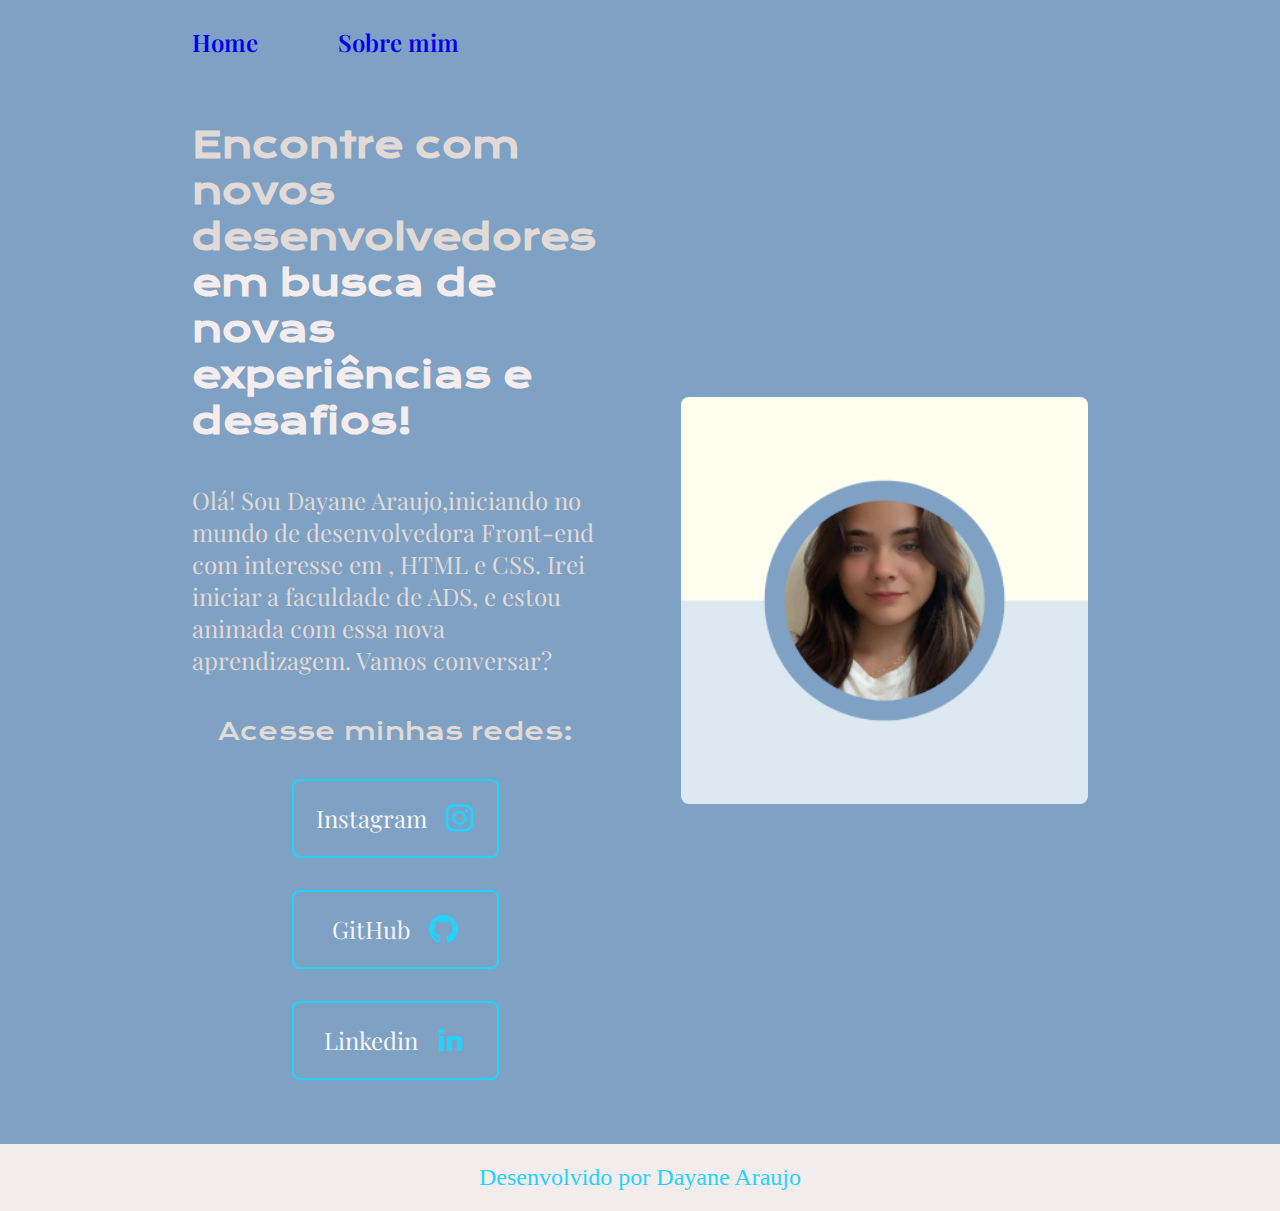
<file: index.html>
<!DOCTYPE html>
<html lang="pt-br">
<head>
    <meta charset="UTF-8"> 
    <meta http-equiv="X-UA-Compatible" content="IE=edge">
    <meta name="viewport" content="width=device-width, initial-scale=1.0">
    <title>Portifolio</title>
    <link rel="stylesheet" href="./styles/style.css">
</head>
<body>
    <header class="cabecalho">
        <nav class="cabecalho__menu">
            <a class="cabecalho__menu__link" href="index.html">Home</a>
            <a class="cabecalho__menu__link" href="about.html">Sobre mim</a>
        </nav>
    </header>
    <main class="apresentaçao">
        <section  class="apresentaçao__conteudo"> 
        <h1 class="apresentaçao__conteudo__titulo">
                Encontre com novos desenvolvedores 
                <strong class="Titulo-destaque">em busca de novas experiências e desafios!
                </strong></h1>
                <p class="apresentaçao__conteudo__texto">Olá! Sou Dayane Araujo,iniciando no mundo de desenvolvedora 
                Front-end com interesse em , HTML e
                CSS. Irei iniciar a faculdade de ADS, e estou animada com essa nova aprendizagem.
                Vamos conversar?</p>
                <div class="apresentaçao__link">
                    <h2 class="apresentaçao__link__subtitulo">Acesse minhas redes:</h2>
                <a class="apresentaçao__link__links" href="https://instagram.com/dayoneit">Instagram
                    <img src="./assets/instagram.png" >
                </a>
                <a class="apresentaçao__link__links" href="https://github.com/Dayarauujo">GitHub
                    <img src="./assets/github.png"> 
                </a>
                <a class="apresentaçao__link__links"  href="https://www.linkedin.com/in/dayane-viana-7813a1204/">Linkedin
                    <img src="./assets/linkedin.png">
                </a>
            </div>
            </section>
            <img class="dayzinha" src="./assets/image.png" alt="dayzinha">
    </main>
    <footer class="rodape">
        <p>Desenvolvido por Dayane Araujo</p>
    </footer>
</body>
</html>
</file>
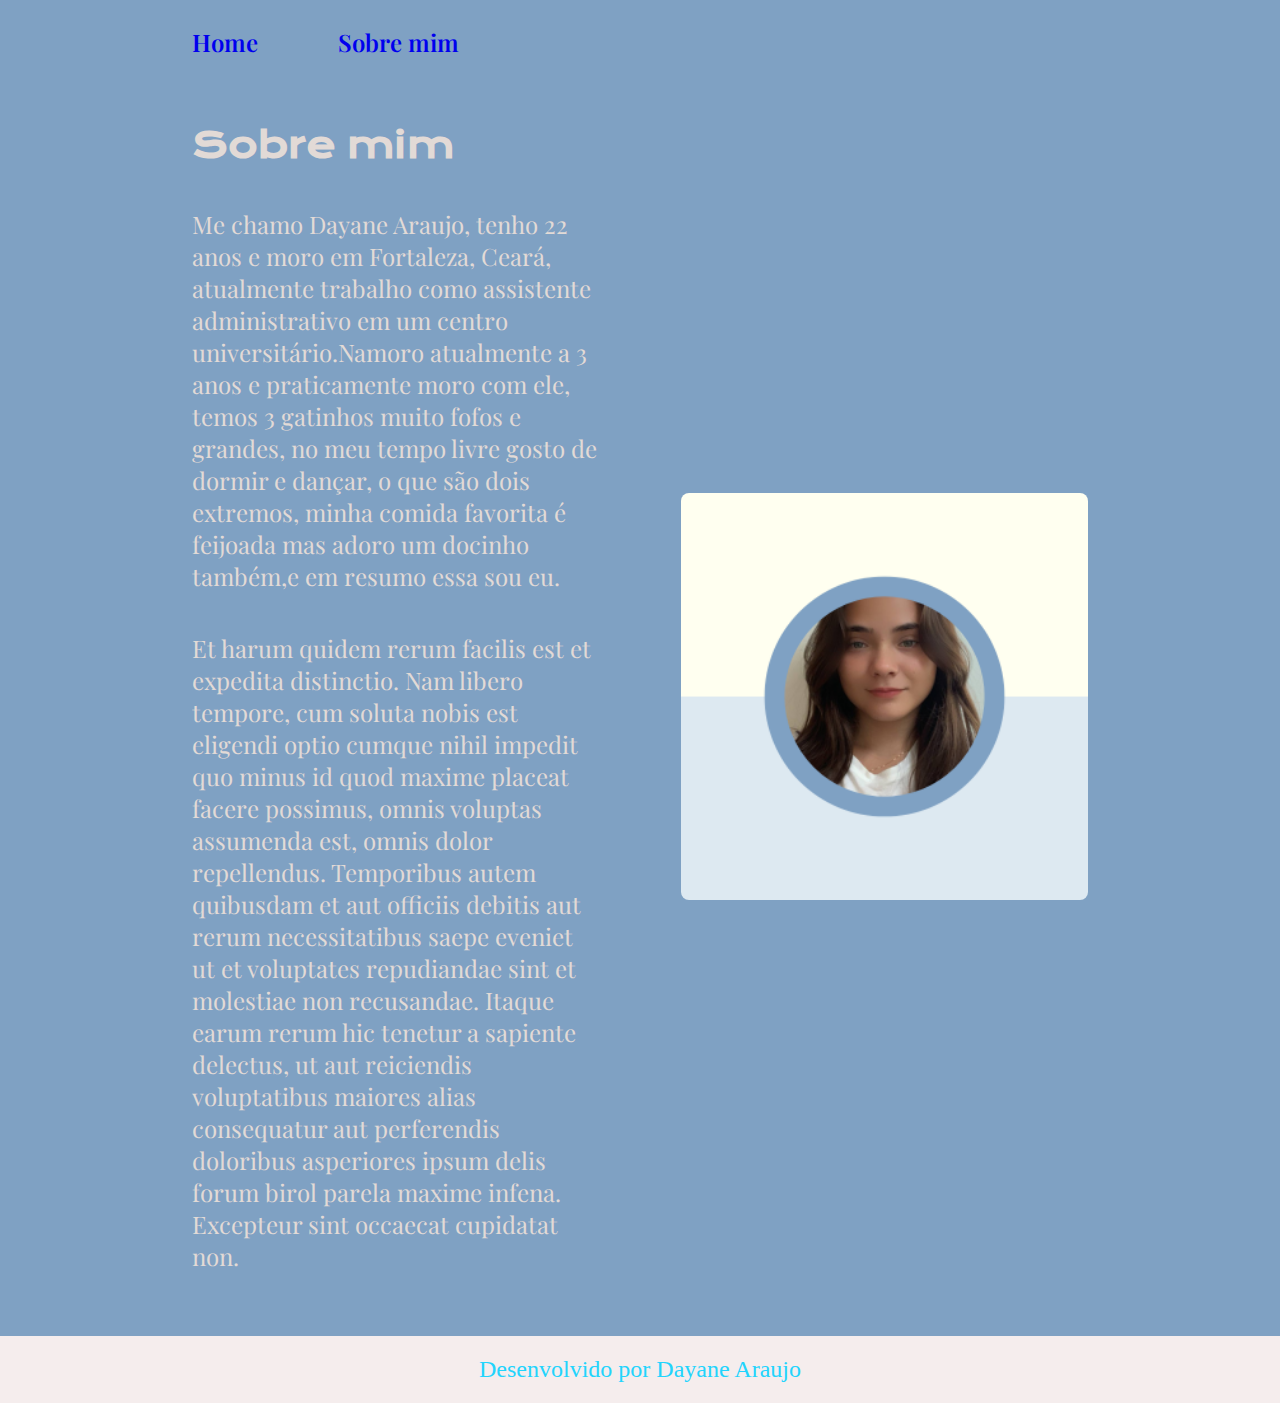
<file: about.html>
<!DOCTYPE html>
<html lang="pt-br">
<head>
    <meta charset="UTF-8">
    <meta http-equiv="X-UA-Compatible" content="IE=edge">
    <meta name="viewport" content="width=device-width, initial-scale=1.0">
    <title>Sobre mim</title>
    <link rel="stylesheet" href="styles/style.css">
</head>
<body>

    <header class="cabecalho">
        <nav class="cabecalho__menu">
            <a class="cabecalho__menu__link" href="index.html">Home</a>
            <a class="cabecalho__menu__link" href="about.html">Sobre mim</a>
        </nav>
    </header>

    <main class="apresentaçao">
        <section  class="apresentaçao__conteudo">
<h1 class="apresentaçao__conteudo__titulo">Sobre mim</h1>
<p class="apresentaçao__conteudo__texto">
    Me chamo Dayane Araujo, tenho 22 anos e moro em Fortaleza, Ceará, atualmente trabalho como assistente administrativo em um centro universitário.Namoro atualmente a 3 anos e praticamente moro com ele, temos 3 gatinhos muito fofos e grandes, no meu tempo livre gosto de dormir e dançar, o que são dois extremos, minha comida favorita é feijoada mas adoro um docinho também,e em resumo essa sou eu.
</p>

<p class="apresentaçao__conteudo__texto">
    Et harum quidem rerum facilis est et expedita distinctio. Nam libero tempore, cum soluta nobis est eligendi optio cumque nihil impedit quo minus id quod maxime placeat facere possimus, omnis voluptas assumenda est, omnis dolor repellendus. Temporibus autem quibusdam et aut officiis debitis aut rerum necessitatibus saepe eveniet ut et voluptates repudiandae sint et molestiae non recusandae. Itaque earum rerum hic tenetur a sapiente delectus, ut aut reiciendis voluptatibus maiores alias consequatur aut perferendis doloribus asperiores ipsum delis forum birol parela maxime infena. Excepteur sint occaecat cupidatat non.
</p>
        </section>
        <img class="dayzinha" src="./assets/image.png" alt="Dayzinha">
    
    </main>

    <footer class="rodape">
        <p>Desenvolvido por Dayane Araujo</p>
    </footer>
</body>
</html>
</file>
<file: styles/style.css>
@import url('https://fonts.googleapis.com/css2?family=Krona+One&family=Montserrat:ital,wght@0,100..900;1,100..900&family=Playfair+Display:ital,wght@0,400..900;1,400..900&display=swap');

:root {
--cor-primaria: #7FA1C3;
--cor-secundaria: #E2DAD6;
--cor-terciaria: #F5EDED;


--fonte-primaria: "Krona One", sans-serif;
--fonte-secundaria: "Playfair Display", sans-serif;
--fonte-terciaria:'montserrat'sans-serif;

}

*{
    margin: 0;
    padding: 0;
}

body{
    /* height: 100vh; */
    box-sizing: border-box;
    background-color: var(--cor-primaria);
    color: var(--cor-secundaria); 
}

.cabecalho{
    padding:2% 0 0 15% ;
}

.cabecalho__menu{
    display: flex;
    gap:80px;
}

    .cabecalho__menu__link {
        font-family: var(--fonte-secundaria);
        font-size: 1.5rem;
        font-weight: 600;
        text-decoration: none;

    }

        .apresentaçao {
            padding:5% 15%;
            display:flex;
            align-items: center;
            justify-content:space-between;
            gap: 82px;
        }

        .apresentaçao__conteudo{
            width: 50%;
            display: flex ;
            flex-direction: column;
            gap: 40px;
        
        }

    .apresentaçao__conteudo__titulo{
        font-size: 2.25rem;
        font-family: var(--fonte-primaria);
    }

    .Titulo-destaque {
        color: var(--cor-terciaria);
       
    }

    .apresentaçao__conteudo__texto{
        font-size: 1.5rem;
        font-family: var(--fonte-secundaria);
    }

    .apresentaçao__link{
        display:flex;
        flex-direction: column;
        align-items: center;
        justify-content: space-between;
        gap:32px;
    }
    .apresentaçao__link__subtitulo{
        font-family: var(--fonte-primaria);
        font-weight: 400;
        font-size: 1.5rem;
    }

    .apresentaçao__link__links{
        /* background-color:#F5EDED; */
        display: flex;
        justify-content: center;
        gap:16px;
        border: 2px solid #22D4FD;
        width: 50%;
        text-align: center;
        border-radius: 8px;
        font-size: 1.5rem;
        padding: 21.5px 0px ;
        text-decoration: none;
        color: #F6F6F6;
        font-family: var(--fonte-secundaria);
  
    }
        .apresentaçao__link__links:hover {
            background-color:var(--cor-secundaria);

        }

.dayzinha{
    border-radius: 8px;
    width: 50%;
}

.rodape{
    padding: 20px;
    color: #22D4FD;
    background-color:var(--cor-terciaria);
    text-align: center;
    font-family: var(--fonte-terciaria);
    font-size: 1.5rem;
    font-weight: 400;
}

@media (max-width: 1200px) {
    .apresentaçao{
        flex-direction: column-reverse;
        padding: 5%;
    }
    .cabecalho{
        padding:10% ;
    }
    .cabecalho__menu{
        justify-content: center;
    }

    .apresentaçao__conteudo{
        width:auto ;
        text-align: center;
    }

}
</file>
